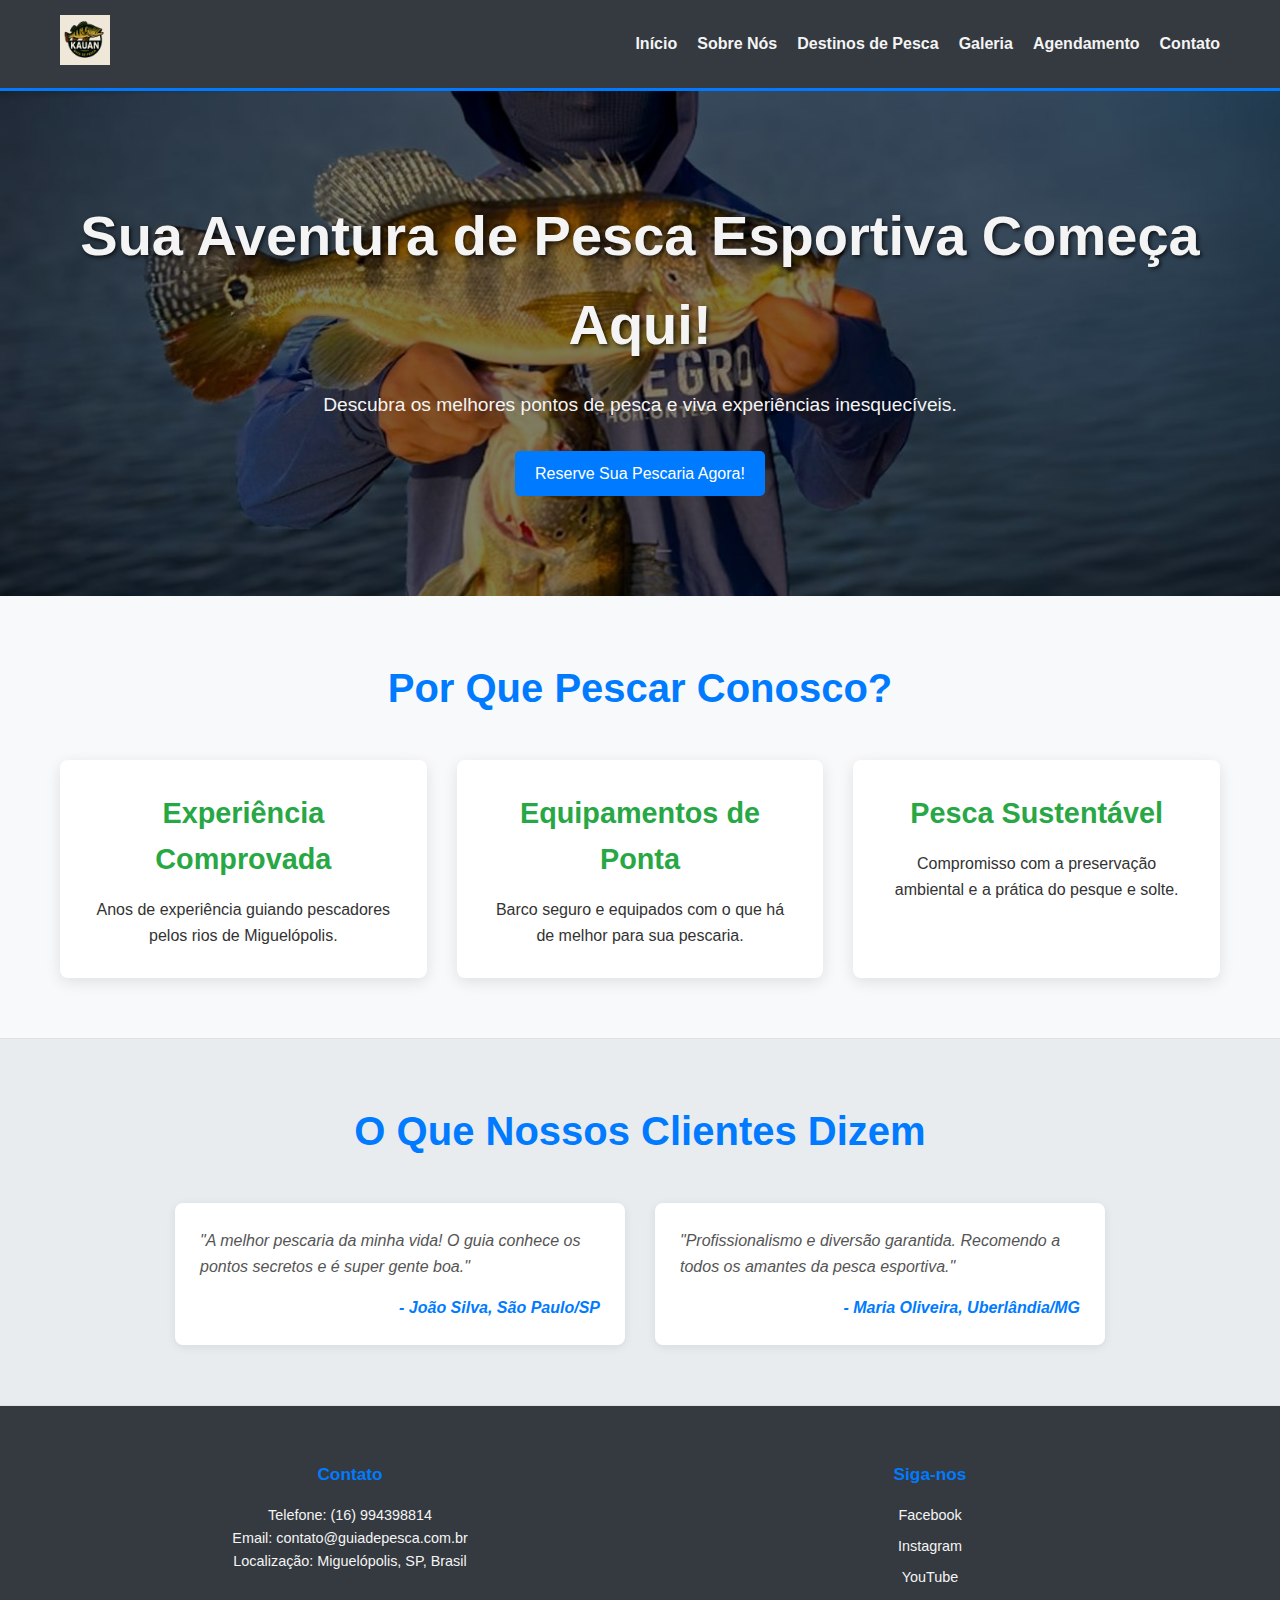
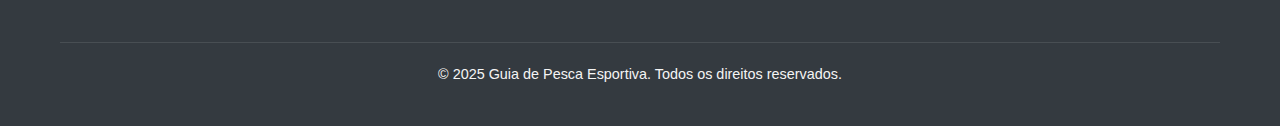
<file: kauan - Copia/index.html>
<!DOCTYPE html>
<html lang="pt-BR">
<head>
    <meta charset="UTF-8">
    <meta name="viewport" content="width=device-width, initial-scale=1.0">
    <title>Guia de Pesca Esportiva - Sua Aventura Começa Aqui!</title>
    <link rel="stylesheet" href="css/style.css">
    <link rel="icon" href="img/favicon.png" type="image/png">
</head>
<body>
    <header class="main-header">
        <div class="container">
            <a href="index.html" class="logo">
                <img src="logo kauan.png" alt="Logotipo Guia de Pesca Esportiva">
            </a>
            <nav class="main-nav">
                <ul>
                    <li><a href="index.html">Início</a></li>
                    <li><a href="sobre.html">Sobre Nós</a></li>
                    <li><a href="destinos.html">Destinos de Pesca</a></li>
                    <li><a href="galeria.html">Galeria</a></li>
                    <li><a href="agendamento.html">Agendamento</a></li>
                    <li><a href="contato.html">Contato</a></li>
                </ul>
            </nav>
        </div>
    </header>

    <main>
        <section class="hero-section">
            <div class="container">
            
                <h1>Sua Aventura de Pesca Esportiva Começa Aqui!</h1>
                <p>Descubra os melhores pontos de pesca e viva experiências inesquecíveis.</p>
                <a href="agendamento.html" class="btn btn-primary">Reserve Sua Pescaria Agora!</a>
            </div>
        </section>

        <section class="highlights-section">
            <div class="container">
                <h2>Por Que Pescar Conosco?</h2>
                <div class="highlight-grid">
                    <div class="highlight-item">
                        <h3>Experiência Comprovada</h3>
                        <p>Anos de experiência guiando pescadores pelos rios de Miguelópolis.</p>
                    </div>
                    <div class="highlight-item">
                        <h3>Equipamentos de Ponta</h3>
                        <p>Barco seguro e equipados com o que há de melhor para sua pescaria.</p>
                    </div>
                    <div class="highlight-item">
                        <h3>Pesca Sustentável</h3>
                        <p>Compromisso com a preservação ambiental e a prática do pesque e solte.</p>
                    </div>
                </div>
            </div>
        </section>

        <section class="testimonials-section">
            <div class="container">
                <h2>O Que Nossos Clientes Dizem</h2>
                <div class="testimonial-carousel">
                    <div class="testimonial-item">
                        <p>"A melhor pescaria da minha vida! O guia conhece os pontos secretos e é super gente boa."</p>
                        <cite>- João Silva, São Paulo/SP</cite>
                    </div>
                    <div class="testimonial-item">
                        <p>"Profissionalismo e diversão garantida. Recomendo a todos os amantes da pesca esportiva."</p>
                        <cite>- Maria Oliveira, Uberlândia/MG</cite>
                    </div>
                </div>
            </div>
        </section>
    </main>

    <footer class="main-footer">
        <div class="container">
            <div class="footer-content">
                <div class="footer-info">
                    <h3>Contato</h3>
                    <p>Telefone: (16) 994398814</p>
                    <p>Email: contato@guiadepesca.com.br</p>
                    <p>Localização: Miguelópolis, SP, Brasil</p>
                </div>
                <div class="footer-social">
                    <h3>Siga-nos</h3>
                    <ul>
                        <li><a href="#" target="_blank">Facebook</a></li>
                        <li><a href="#" target="_blank">Instagram</a></li>
                        <li><a href="#" target="_blank">YouTube</a></li>
                    </ul>
                </div>
            </div>
            <p class="copyright">&copy; 2025 Guia de Pesca Esportiva. Todos os direitos reservados.</p>
        </div>
    </footer>

    <script src="js/script.js"></script>
</body>
</html>
</file>
<file: kauan - Copia/css/style.css>
/* Variáveis CSS para facilitar a manutenção */
:root {
    --primary-color: #007bff; /* Azul vibrante */
    --secondary-color: #28a745; /* Verde para destaque */
    --dark-text: #333;
    --light-text: #f4f4f4;
    --background-light: #f8f9fa;
    --background-dark: #343a40;
    --border-color: #dee2e6;
    --success-color: #28a745; /* Cor para mensagens de sucesso (Verde) */
    --error-color: #dc3545;   /* Cor para mensagens de erro (Vermelho) */
}

/* Reset Básico */
* {
    margin: 0;
    padding: 0;
    box-sizing: border-box;
}

body {
    font-family: 'Arial', sans-serif;
    line-height: 1.6;
    color: var(--dark-text);
    background-color: var(--background-light);
}

.container {
    max-width: 1200px;
    margin: 0 auto;
    padding: 0 20px;
}

a {
    text-decoration: none;
    color: var(--primary-color);
}

a:hover {
    color: var(--secondary-color);
}

ul {
    list-style: none;
}

/* Botões */
.btn {
    display: inline-block;
    background: var(--primary-color);
    color: #fff;
    padding: 10px 20px;
    border-radius: 5px;
    transition: background-color 0.3s ease, transform 0.2s ease;
    cursor: pointer;
    text-align: center;
    border: none; /* Adicionado para consistência */
}

.btn:hover {
    background: var(--secondary-color);
    transform: translateY(-2px);
}

.btn-secondary {
    background: #6c757d; /* Cinza */
}

.btn-secondary:hover {
    background: #5a6268;
}

/* Cabeçalho */
.main-header {
    background: var(--background-dark);
    color: var(--light-text);
    padding: 15px 0;
    border-bottom: 3px solid var(--primary-color);
}

.main-header .container {
    display: flex;
    justify-content: space-between;
    align-items: center;
}

.main-header .logo img {
    height: 50px; /* Ajuste conforme o tamanho do seu logo */
}

.main-nav ul {
    display: flex;
}

.main-nav ul li {
    margin-left: 20px;
}

.main-nav ul li a {
    color: var(--light-text);
    font-weight: bold;
    transition: color 0.3s ease;
}

.main-nav ul li a:hover {
    color: var(--primary-color);
}

/* Seção Hero */
.hero-section {
    /* CORRIGIDO: Caminho agora aponta para ../img/hero-bg.jpeg */
    background: url('../img/hero-bg.jpeg') no-repeat center center/cover; 
    color: var(--light-text);
    text-align: center;
    padding: 100px 0;
    min-height: 500px; /* Altura mínima para a seção */
    display: flex;
    align-items: center;
    justify-content: center;
    position: relative; /* Para o overlay */
}

.hero-section::before {
    content: '';
    position: absolute;
    top: 0;
    left: 0;
    width: 100%;
    height: 100%;
    background-color: rgba(0, 0, 0, 0.5); /* Overlay escuro para melhorar a leitura */
}

.hero-section .container {
    position: relative; /* Para o conteúdo ficar acima do overlay */
    z-index: 1;
}

.hero-section h1 {
    font-size: 3.5em;
    margin-bottom: 20px;
    text-shadow: 2px 2px 4px rgba(0,0,0,0.7);
}

.hero-section p {
    font-size: 1.2em;
    margin-bottom: 30px;
}

/* Seções Gerais */
section {
    padding: 60px 0;
    text-align: center;
}

section h2 {
    font-size: 2.5em;
    margin-bottom: 40px;
    color: var(--primary-color);
}

/* Seção de Destaques */
.highlights-section {
    background-color: var(--background-light);
    border-bottom: 1px solid var(--border-color);
}

.highlight-grid {
    display: grid;
    grid-template-columns: repeat(auto-fit, minmax(300px, 1fr));
    gap: 30px;
    margin-top: 40px;
}

.highlight-item {
    background: #fff;
    padding: 30px;
    border-radius: 8px;
    box-shadow: 0 4px 15px rgba(0, 0, 0, 0.1);
    transition: transform 0.3s ease;
}

.highlight-item:hover {
    transform: translateY(-10px);
}

.highlight-item h3 {
    color: var(--secondary-color);
    margin-bottom: 15px;
    font-size: 1.8em;
}

/* Seção de Testemunhos */
.testimonials-section {
    background-color: #e9ecef;
    border-bottom: 1px solid var(--border-color);
}

.testimonial-carousel {
    display: flex; /* Simplesmente um flex para múltiplos itens, sem JS por enquanto */
    justify-content: center;
    gap: 30px;
    flex-wrap: wrap; /* Permite que os itens quebrem linha em telas menores */
}

.testimonial-item {
    background: #fff;
    padding: 25px;
    border-radius: 8px;
    box-shadow: 0 2px 10px rgba(0, 0, 0, 0.08);
    max-width: 450px;
    text-align: left;
}

.testimonial-item p {
    font-style: italic;
    margin-bottom: 15px;
    color: #555;
}

.testimonial-item cite {
    display: block;
    text-align: right;
    font-weight: bold;
    color: var(--primary-color);
}

/* Rodapé */
.main-footer {
    background: var(--background-dark);
    color: var(--light-text);
    padding: 40px 0;
    text-align: center;
    font-size: 0.9em;
}

.main-footer .footer-content {
    display: flex;
    justify-content: space-around;
    flex-wrap: wrap;
    margin-bottom: 30px;
}

.main-footer .footer-info,
.main-footer .footer-social {
    flex: 1;
    min-width: 250px;
    margin: 15px;
}

.main-footer h3 {
    color: var(--primary-color);
    margin-bottom: 15px;
    font-size: 1.2em;
}

.main-footer ul {
    padding: 0;
}

.main-footer ul li {
    margin-bottom: 8px;
}

.main-footer ul li a {
    color: var(--light-text);
    transition: color 0.3s ease;
}

.main-footer ul li a:hover {
    color: var(--secondary-color);
}

.main-footer .copyright {
    margin-top: 20px;
    border-top: 1px solid rgba(255, 255, 255, 0.1);
    padding-top: 20px;
}

/* Media Queries para Responsividade */
@media (max-width: 768px) {
    .main-header .container {
        flex-direction: column;
    }

    .main-nav ul {
        margin-top: 15px;
        flex-wrap: wrap;
        justify-content: center;
    }

    .main-nav ul li {
        margin: 0 10px 10px;
    }

    .hero-section h1 {
        font-size: 2.5em;
    }

    .hero-section p {
        font-size: 1em;
    }

    .highlight-grid {
        grid-template-columns: 1fr;
    }

    .footer-content {
        flex-direction: column;
        align-items: center;
    }
}

@media (max-width: 480px) {
    .main-header .logo img {
        height: 40px;
    }

    .main-nav ul li {
        margin: 0 5px 5px;
    }

    .hero-section {
        padding: 60px 0;
    }

    .hero-section h1 {
        font-size: 2em;
    }

    section {
        padding: 40px 0;
    }

    section h2 {
        font-size: 2em;
        margin-bottom: 30px;
    }
}

/* Estilos para Título de Página */
.page-title-section {
    background-color: var(--primary-color);
    color: var(--light-text);
    padding: 50px 0;
    text-align: center;
    margin-bottom: 40px;
}

.page-title-section h1 {
    font-size: 3em;
    margin: 0;
}

/* Conteúdo da Página "Sobre Nós" */
.about-us-content {
    text-align: left; /* Alinha o texto do corpo da página à esquerda */
    padding-top: 20px;
    padding-bottom: 60px;
}

.about-us-content h2 {
    text-align: center;
    margin-bottom: 30px;
    color: var(--secondary-color);
}

.about-us-content h3 {
    color: var(--primary-color);
    margin-top: 30px;
    margin-bottom: 15px;
    font-size: 1.8em;
    text-align: center;
}

.about-us-content p {
    margin-bottom: 15px;
    font-size: 1.1em;
    color: #555;
}

.team-section {
    margin-top: 50px;
    text-align: center;
}

.team-section h3 {
    margin-bottom: 30px;
    color: var(--secondary-color);
}

.team-member {
    background: #fff;
    padding: 25px;
    border-radius: 8px;
    box-shadow: 0 2px 10px rgba(0, 0, 0, 0.08);
    margin: 0 auto;
    max-width: 600px;
}

.team-member img {
    width: 150px;
    height: 150px;
    border-radius: 50%;
    object-fit: cover;
    margin-bottom: 15px;
    border: 3px solid var(--primary-color);
}

.team-member h4 {
    color: var(--dark-text);
    margin-bottom: 5px;
    font-size: 1.5em;
}

.team-member p {
    font-size: 1em;
    color: #666;
}

/* Responsividade para a seção Sobre Nós */
@media (max-width: 768px) {
    .page-title-section h1 {
        font-size: 2.5em;
    }

    .about-us-content h2 {
        font-size: 2em;
    }

    .about-us-content h3 {
        font-size: 1.5em;
    }
}

@media (max-width: 480px) {
    .page-title-section h1 {
        font-size: 2em;
    }
}

/* Conteúdo da Página "Destinos de Pesca" */
.destinations-content {
    padding-top: 20px;
    padding-bottom: 60px;
}

.destinations-content .intro-text {
    text-align: center;
    font-size: 1.2em;
    margin-bottom: 50px;
    color: #444;
    max-width: 800px;
    margin-left: auto;
    margin-right: auto;
}

.destination-grid {
    display: grid;
    grid-template-columns: repeat(auto-fit, minmax(320px, 1fr)); /* Colunas flexíveis */
    gap: 40px;
    margin-top: 40px;
}

.destination-item {
    background: #fff;
    border-radius: 10px;
    box-shadow: 0 5px 20px rgba(0, 0, 0, 0.1);
    overflow: hidden; /* Garante que a imagem não vaze */
    transition: transform 0.3s ease, box-shadow 0.3s ease;
    text-align: left;
}

.destination-item:hover {
    transform: translateY(-10px);
    box-shadow: 0 10px 25px rgba(0, 0, 0, 0.15);
}

.destination-item img {
    width: 100%;
    height: 250px; /* Altura fixa para as imagens */
    object-fit: cover; /* Recorta a imagem para cobrir a área */
    display: block;
    border-bottom: 1px solid var(--border-color);
}

.destination-item h3 {
    color: var(--primary-color);
    font-size: 1.8em;
    padding: 20px 20px 10px;
    margin-bottom: 0;
}

.destination-item p {
    padding: 0 20px 15px;
    color: #666;
    font-size: 1em;
}

.destination-item ul {
    list-style: none; /* Remove o estilo de lista padrão */
    padding: 0 20px 20px;
    font-size: 0.95em;
}

.destination-item ul li {
    margin-bottom: 8px;
    color: #444;
}

.destination-item ul li strong {
    color: var(--secondary-color);
}

/* Responsividade para Destinos */
@media (max-width: 768px) {
    .destinations-content .intro-text {
        font-size: 1.1em;
    }
}

/* Seção da Galeria */
.gallery-content {
    padding-top: 20px;
    padding-bottom: 60px;
}

.gallery-content .intro-text {
    text-align: center;
    font-size: 1.2em;
    margin-bottom: 40px;
    color: #444;
    max-width: 800px;
    margin-left: auto;
    margin-right: auto;
}

.gallery-filters {
    text-align: center;
    margin-bottom: 40px;
}

.filter-btn {
    background: #e9ecef;
    color: var(--dark-text);
    border: 1px solid var(--border-color);
    padding: 10px 20px;
    margin: 5px;
    border-radius: 5px;
    cursor: pointer;
    transition: all 0.3s ease;
    font-size: 1em;
}

.filter-btn:hover {
    background: var(--primary-color);
    color: #fff;
    border-color: var(--primary-color);
}

.filter-btn.active {
    background: var(--primary-color);
    color: #fff;
    border-color: var(--primary-color);
    font-weight: bold;
}

.image-gallery {
    display: grid;
    grid-template-columns: repeat(auto-fit, minmax(280px, 1fr));
    gap: 20px;
}

.gallery-item {
    position: relative;
    overflow: hidden;
    border-radius: 8px;
    box-shadow: 0 4px 15px rgba(0, 0, 0, 0.1);
    cursor: pointer;
}

.gallery-item img {
    width: 100%;
    height: 250px;
    object-fit: cover;
    display: block;
    transition: transform 0.3s ease;
}

.gallery-item:hover img {
    transform: scale(1.05);
}

.item-overlay {
    position: absolute;
    bottom: 0;
    left: 0;
    width: 100%;
    background: rgba(0, 0, 0, 0.7);
    color: #fff;
    padding: 15px;
    transform: translateY(100%);
    transition: transform 0.3s ease;
    text-align: left;
}

.gallery-item:hover .item-overlay {
    transform: translateY(0);
}

.item-overlay h4 {
    margin: 0 0 5px 0;
    font-size: 1.2em;
    color: var(--primary-color);
}

.item-overlay p {
    margin: 0;
    font-size: 0.9em;
    color: #ccc;
}

/* Esconder itens que não correspondem ao filtro */
.gallery-item.hidden {
    display: none;
}

/* Responsividade para Galeria */
@media (max-width: 768px) {
    .gallery-filters {
        display: flex;
        flex-wrap: wrap;
        justify-content: center;
    }
    .filter-btn {
        margin: 5px;
    }
}

/* Adicione no final do seu arquivo style.css */

/* Estilos para o Lightbox */
#lightbox {
    position: fixed;
    top: 0;
    left: 0;
    width: 100%;
    height: 100%;
    background: rgba(0, 0, 0, 0.9);
    display: flex;
    justify-content: center;
    align-items: center;
    z-index: 1000;
    opacity: 0;
    pointer-events: none;
    transition: opacity 0.3s ease;
}

#lightbox.active {
    opacity: 1;
    pointer-events: all;
}

.lightbox-content {
    position: relative;
    background: #fff;
    padding: 20px;
    border-radius: 8px;
    max-width: 90%;
    max-height: 90%;
    display: flex;
    flex-direction: column;
    align-items: center;
    box-shadow: 0 5px 25px rgba(0, 0, 0, 0.3);
}

.lightbox-content img {
    max-width: 100%;
    max-height: 70vh; /* Limita a altura da imagem para caber na tela */
    object-fit: contain; /* Garante que a imagem inteira seja visível */
    border-radius: 5px;
    margin-bottom: 15px;
}

.lightbox-info {
    text-align: center;
    color: var(--dark-text);
}

.lightbox-info h4 {
    font-size: 1.5em;
    margin-bottom: 5px;
    color: var(--primary-color);
}

.lightbox-info p {
    font-size: 1em;
    color: #555;
}

.close-btn {
    position: absolute;
    top: 10px;
    right: 15px;
    color: #fff;
    font-size: 2.5em;
    cursor: pointer;
    background: rgba(0, 0, 0, 0.5);
    border-radius: 50%;
    width: 40px;
    height: 40px;
    display: flex;
    justify-content: center;
    align-items: center;
    transition: background 0.3s ease;
}

.close-btn:hover {
    background: var(--primary-color);
}

/* Responsividade para Lightbox */
@media (max-width: 768px) {
    .lightbox-content {
        padding: 15px;
    }
    .lightbox-content img {
        max-height: 60vh;
    }
    .lightbox-info h4 {
        font-size: 1.3em;
    }
    .lightbox-info p {
        font-size: 0.9em;
    }
    .close-btn {
        font-size: 2em;
        width: 35px;
        height: 35px;
        top: 5px;
        right: 10px;
    }
}

/* Seção de Agendamento */
.booking-content {
    padding-top: 20px;
    padding-bottom: 60px;
}

.booking-content .intro-text {
    text-align: center;
    font-size: 1.2em;
    margin-bottom: 40px;
    color: #444;
    max-width: 900px;
    margin-left: auto;
    margin-right: auto;
}

.booking-grid {
    display: grid;
    grid-template-columns: 1fr 1fr; /* Duas colunas para calendário e formulário */
    gap: 40px;
    align-items: flex-start; /* Alinha o topo dos elementos na grade */
}

@media (max-width: 992px) {
    .booking-grid {
        grid-template-columns: 1fr; /* Uma coluna em telas menores */
    }
}

.calendar-container,
.booking-form-container {
    background: #fff;
    padding: 30px;
    border-radius: 8px;
    box-shadow: 0 4px 15px rgba(0, 0, 0, 0.1);
}

.calendar-container h2,
.booking-form-container h2 {
    text-align: center;
    color: var(--primary-color);
    margin-bottom: 30px;
    font-size: 2em;
}

/* Estilos do FullCalendar */
#calendar {
    max-width: 100%;
    margin: 0 auto;
    font-size: 0.9em; /* Ajusta o tamanho da fonte do calendário */
}

/* Customização de Cores do FullCalendar */
.fc .fc-button {
    background-color: var(--primary-color);
    border-color: var(--primary-color);
    color: #fff;
    transition: background-color 0.3s ease;
}

.fc .fc-button:hover {
    background-color: var(--secondary-color);
    border-color: var(--secondary-color);
}

.fc .fc-button-primary:not(:disabled).fc-button-active {
    background-color: var(--secondary-color);
    border-color: var(--secondary-color);
}

.fc .fc-daygrid-day-number {
    color: var(--dark-text); /* Cor dos números dos dias */
}

/* Legenda do Calendário */
.calendar-legend {
    text-align: center;
    margin-top: 20px;
    font-size: 0.9em;
}

.calendar-legend span {
    display: inline-block;
    width: 15px;
    height: 15px;
    margin: 0 5px;
    vertical-align: middle;
    border-radius: 3px;
    border: 1px solid #ccc; /* Para dar contraste aos disponíveis */
}

.legend-available {
    background-color: #e0ffe0; /* Verde claro */
    border-color: #28a745;
}

.legend-booked {
    background-color: #ffe0e0; /* Vermelho claro */
    border-color: #dc3545;
}

.legend-selected {
    background-color: #cfe2ff !important; /* Azul claro para dia selecionado */
    border: 2px solid var(--primary-color) !important;
    font-weight: bold;
}


/* Estilos do Formulário de Reserva */
.booking-form .form-group {
    margin-bottom: 20px;
    text-align: left;
}

.booking-form label {
    display: block;
    margin-bottom: 8px;
    font-weight: bold;
    color: #555;
}

.booking-form input[type="text"],
.booking-form input[type="email"],
.booking-form input[type="tel"],
.booking-form input[type="number"],
.booking-form select,
.booking-form textarea {
    width: 100%;
    padding: 12px;
    border: 1px solid var(--border-color);
    border-radius: 5px;
    font-size: 1em;
    box-sizing: border-box; /* Garante que padding não aumente a largura */
}

.booking-form input[type="text"]:focus,
.booking-form input[type="email"]:focus,
.booking-form input[type="tel"]:focus,
.booking-form input[type="number"]:focus,
.booking-form select:focus,
.booking-form textarea:focus {
    border-color: var(--primary-color);
    outline: none;
    box-shadow: 0 0 0 0.2rem rgba(0, 123, 255, 0.25);
}

.booking-form small {
    display: block;
    margin-top: 5px;
    color: #777;
    font-size: 0.85em;
}

.booking-form button.btn {
    width: 100%;
    padding: 15px;
    font-size: 1.1em;
    cursor: pointer;
}

.form-message {
    margin-top: 20px;
    padding: 10px;
    border-radius: 5px;
    font-weight: bold;
    text-align: center;
    display: none; /* Escondido por padrão */
}

.form-message.success {
    background-color: var(--success-color); /* Usando variável */
    color: #fff; /* Texto branco para contraste */
    border: 1px solid var(--success-color);
}

.form-message.error {
    background-color: var(--error-color); /* Usando variável */
    color: #fff; /* Texto branco para contraste */
    border: 1px solid var(--error-color);
}

/* Customização de cores de dias do FullCalendar */
/* Dias ocupados (exemplo: adicionaremos a classe via JS) */
.fc-day-booked {
    background-color: #ffebeb !important; /* Vermelho mais claro para dias ocupados */
    color: #c00 !important;
    font-weight: bold;
    cursor: not-allowed;
}

.fc-day-selected {
    background-color: #cfe2ff !important; /* Azul claro para dia selecionado */
    border: 2px solid var(--primary-color) !important;
    font-weight: bold;
}

/* Seção de Contato */
.contact-content {
    padding-top: 20px;
    padding-bottom: 60px;
}

.contact-content .intro-text {
    text-align: center;
    font-size: 1.2em;
    margin-bottom: 40px;
    color: #444;
    max-width: 900px;
    margin-left: auto;
    margin-right: auto;
}

.contact-grid {
    display: grid;
    grid-template-columns: 1fr 1fr; /* Duas colunas para formulário e info */
    gap: 40px;
    align-items: flex-start;
}

@media (max-width: 992px) {
    .contact-grid {
        grid-template-columns: 1fr; /* Uma coluna em telas menores */
    }
}

.contact-form-container,
.contact-info-container {
    background: #fff;
    padding: 30px;
    border-radius: 8px;
    box-shadow: 0 4px 15px rgba(0, 0, 0, 0.1);
}

.contact-form-container h2,
.contact-info-container h2 {
    text-align: center;
    color: var(--primary-color);
    margin-bottom: 30px;
    font-size: 2em;
}

/* Estilos do Formulário de Contato (reutiliza alguns do agendamento) */
.contact-form .form-group {
    margin-bottom: 20px;
    text-align: left;
}

.contact-form label {
    display: block;
    margin-bottom: 8px;
    font-weight: bold;
    color: #555;
}

.contact-form input[type="text"],
.contact-form input[type="email"],
.contact-form textarea {
    width: 100%;
    padding: 12px;
    border: 1px solid var(--border-color);
    border-radius: 5px;
    font-size: 1em;
    box-sizing: border-box;
}

.contact-form input[type="text"]:focus,
.contact-form input[type="email"]:focus,
.contact-form textarea:focus {
    border-color: var(--primary-color);
    outline: none;
    box-shadow: 0 0 0 0.2rem rgba(0, 123, 255, 0.25);
}

.contact-form button.btn {
    width: 100%;
    padding: 15px;
    font-size: 1.1em;
    cursor: pointer;
}

/* Informações de Contato */
.contact-info-container .info-item {
    display: flex;
    align-items: center;
    margin-bottom: 25px;
    text-align: left;
}

.contact-info-container .info-item img {
    width: 40px;
    height: 40px;
    margin-right: 15px;
}

.contact-info-container .info-item p {
    margin: 0;
    font-size: 1.1em;
    color: #444;
}

.contact-info-container .info-item strong {
    color: var(--primary-color);
}

.social-media {
    margin-top: 40px;
    text-align: center;
}

.social-media h3 {
    color: var(--secondary-color);
    margin-bottom: 20px;
    font-size: 1.5em;
}

.social-media ul {
    display: flex;
    justify-content: center;
    gap: 25px;
    padding: 0;
}

.social-media ul li a {
    display: flex;
    align-items: center;
    color: var(--dark-text);
    font-weight: bold;
    transition: color 0.3s ease;
}

.social-media ul li a:hover {
    color: var(--primary-color);
}

.social-media ul li a img {
    width: 30px;
    height: 30px;
    margin-right: 8px;
}

.map-container {
    margin-top: 40px;
}

.map-container h2 {
    margin-bottom: 20px;
}

.map-container iframe {
    border-radius: 8px;
}

/* NOVO: Estilos para a página de Checkout */
.checkout-content {
    text-align: center;
    padding-bottom: 80px;
}

.checkout-summary {
    background: #fff;
    padding: 30px;
    border-radius: 8px;
    box-shadow: 0 4px 15px rgba(0, 0, 0, 0.1);
    max-width: 600px;
    margin: 40px auto;
    text-align: left;
}

.checkout-summary p {
    margin-bottom: 10px;
    font-size: 1.1em;
}

.checkout-summary hr {
    border: 0;
    border-top: 1px solid var(--border-color);
    margin: 20px 0;
}

.checkout-summary h3 {
    font-size: 2em;
    color: var(--primary-color);
    margin-top: 20px;
    text-align: center;
}

.payment-instructions {
    background: #fff;
    padding: 30px;
    border-radius: 8px;
    box-shadow: 0 4px 15px rgba(0, 0, 0, 0.1);
    max-width: 600px;
    margin: 40px auto;
    text-align: center;
}

.payment-instructions h2 {
    color: var(--secondary-color);
    margin-bottom: 25px;
}

.pix-details {
    margin-top: 20px;
    font-size: 1.1em;
}

.pix-details code {
    background: #e9ecef;
    padding: 5px 10px;
    border-radius: 4px;
    font-weight: bold;
    color: var(--dark-text);
}

.qrcode-pix {
    width: 200px; /* Tamanho do QR Code */
    height: auto;
    border: 1px solid var(--border-color);
    border-radius: 5px;
    margin: 20px 0;
    display: block; /* Para centralizar */
    margin-left: auto;
    margin-right: auto;
}

.btn-copy-pix {
    background: var(--secondary-color);
    margin-left: 10px;
    padding: 8px 15px;
    font-size: 0.9em;
    border-radius: 4px;
    vertical-align: middle; /* Alinha com o texto */
}

.btn-copy-pix:hover {
    background: darken(var(--secondary-color), 10%); /* Escurece um pouco no hover */
}

.pix-info-extra {
    font-size: 0.9em;
    color: #666;
    margin-top: 20px;
}

.checkout-actions {
    margin-top: 40px;
}

.checkout-actions .btn {
    min-width: 200px; /* Garante que o botão seja grande o suficiente */
}

@media (max-width: 600px) {
    .checkout-summary,
    .payment-instructions {
        padding: 20px;
        margin: 20px auto;
    }

    .checkout-summary h3 {
        font-size: 1.5em;
    }

    .pix-copy-paste {
        display: flex;
        flex-direction: column;
        align-items: center;
        gap: 10px;
    }

    .btn-copy-pix {
        margin-left: 0;
        width: 100%;
    }
}
</file>
